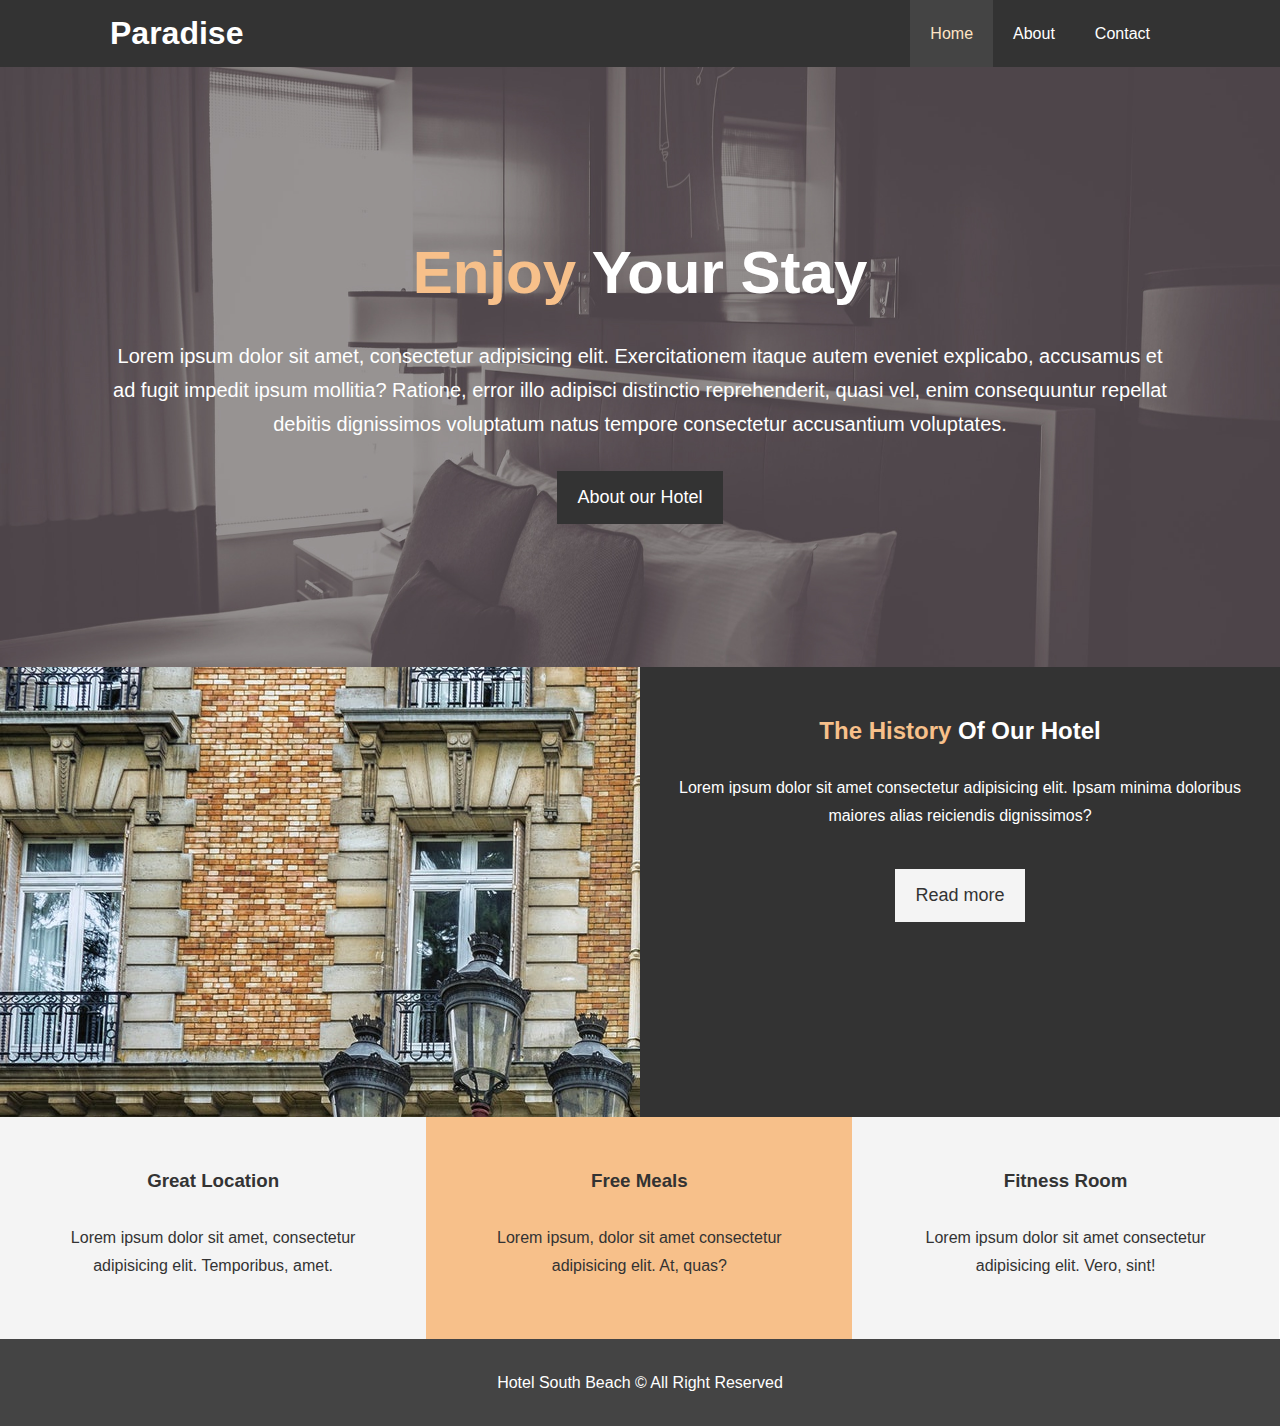
<file: index.html>
<!DOCTYPE html>
<html lang="en">
<head>
    <meta charset="UTF-8">
    <meta name="viewport" content="width=device-width, initial-scale=1.0">
    <meta http-equiv="X-UA-COmpatible" content="ie=edge">
    <meta name="discription" content="Welcome to the world you always fantasy about in Miami Florida">
    <meta name="keywords" content="hotel,Miami hotel, Southbeach hotel"> 
    <link rel="stylesheet" href="https://use.fontawesome.com/releases/v5.15.0/css/all.css" integrity="sha384-OLYO0LymqQ+uHXELyx93kblK5YIS3B2ZfLGBmsJaUyor7CpMTBsahDHByqSuWW+q" crossorigin="anonymous">
    <link rel="stylesheet" href="css/style.css">
    <link rel="stylesheet" media="screen and (max-width: 768px) " href="css/mobile.css">
    <title>Hotel South Beach | Welcome</title>
</head>
<body>
    <header>
        <nav id="navbar">
            <div class="container">
                <h1 class="logo"><a href="index.html">Paradise</a></h1>
                    <ul>
                        <li><a class="current" href="index.html">Home</a></li>
                        <li><a href="about.html">About</a></li>
                        <li><a href="contact.html">Contact</a></li>
                    </ul>                
            </div>
        </nav>
        <div id="showcase">
            <div class="container">
                <div class="showcase-content">
                    <h1> <span class="text-primary">Enjoy</span> Your Stay</h1>
                    <p class="lead">Lorem ipsum dolor sit amet, consectetur adipisicing elit. Exercitationem itaque autem eveniet explicabo, accusamus et ad fugit impedit ipsum mollitia? Ratione, error illo adipisci distinctio reprehenderit, quasi vel, enim consequuntur repellat debitis dignissimos voluptatum natus tempore consectetur accusantium voluptates.</p>
                    <a class="btn" href="about.html">About our Hotel</a>
                </div>
            </div>
        </div>
    </header>
    <section id="home-info" class="bg-dark">
        <div class="info-img"></div>
        <div class="info-content">
            <h2><span class="text-primary">The History</span> Of Our Hotel</h2>
            <p>Lorem ipsum dolor sit amet consectetur adipisicing elit. Ipsam minima doloribus maiores alias reiciendis dignissimos?</p>
            <a href="about.html" class="btn btn-light">Read more</a>


        </div>

    </section>

    <section id="features">
        <div class="box bg-light">
           <i class="fas fa-hotel fa-3x"></i>
            <h3>Great Location</h3>
            <p>Lorem ipsum dolor sit amet, consectetur adipisicing elit. Temporibus, amet.</p>
        </div>
        <div class="box bg-primary">
            <i class="fas fa-utensils fa-3x"></i>
            <h3>Free Meals</h3>
            <p>Lorem ipsum, dolor sit amet consectetur adipisicing elit. At, quas?</p>
        </div>
        <div class="box bg-light">
            <i class="fas fa-dumbbell fa-3x"></i>
            <h3>Fitness Room</h3>
            <p>Lorem ipsum dolor sit amet consectetur adipisicing elit. Vero, sint!</p>
        </div>
    </section>
    <div class="clr"></div>
    <footer id="main-footer">
        <p>Hotel South Beach &copy; All Right Reserved</p>
    </footer>
</body>
</html>
</file>
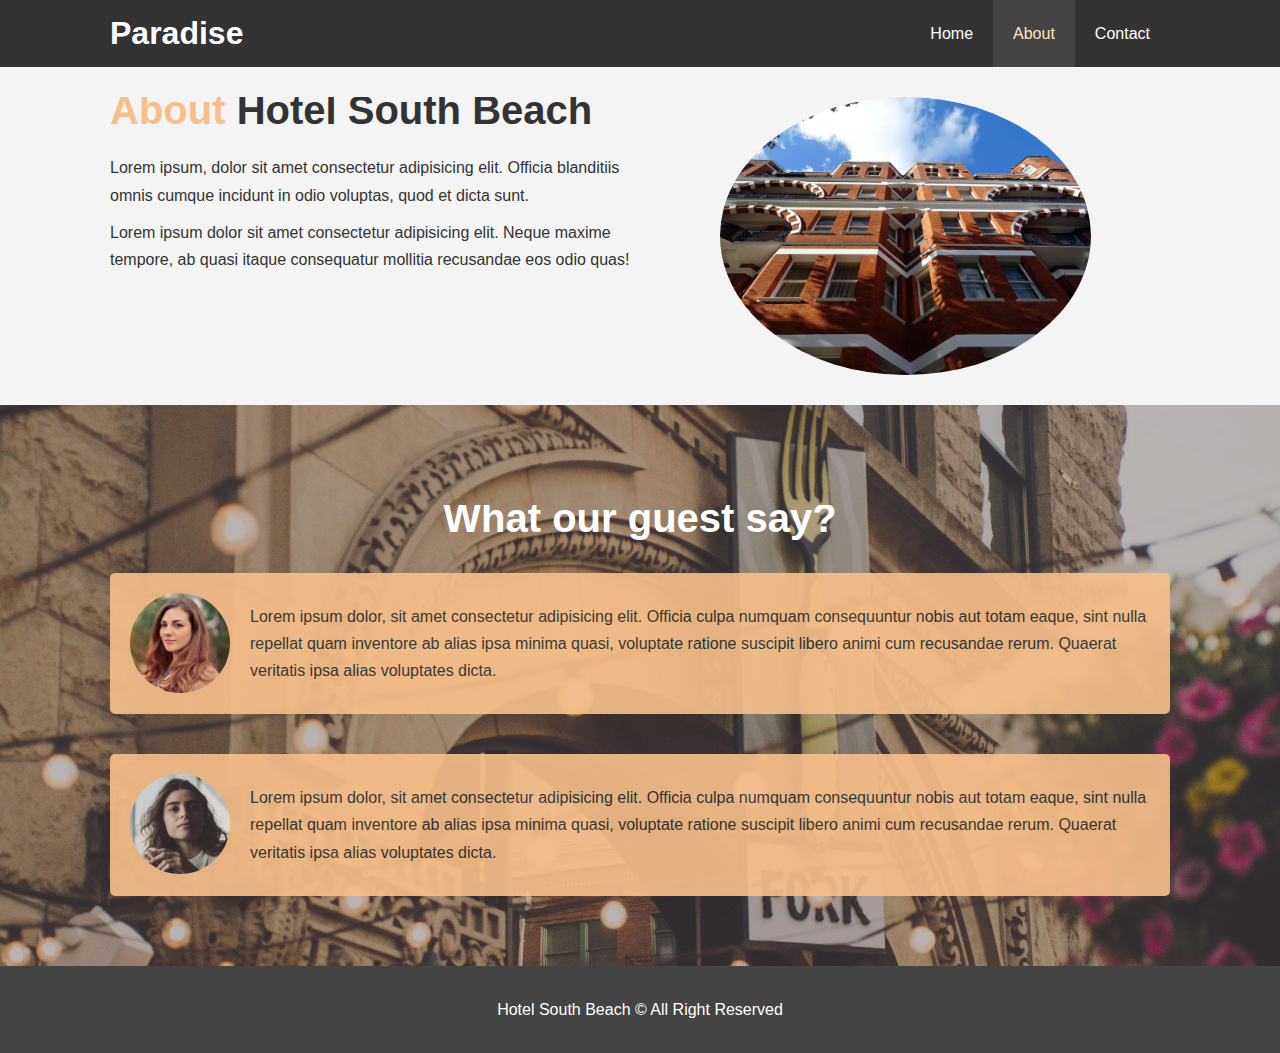
<file: about.html>
<!DOCTYPE html>
<html lang="en">
<head>
    <meta charset="UTF-8">
    <meta name="viewport" content="width=device-width, initial-scale=1.0">
    <meta http-equiv="X-UA-COmpatible" content="ie=edge">
    <meta name="discription" content="Welcome to the world you always fantasy about in Miami Florida">
    <meta name="keywords" content="hotel,Miami hotel, Southbeach hotel"> 
    <link rel="stylesheet" href="https://use.fontawesome.com/releases/v5.15.0/css/all.css" integrity="sha384-OLYO0LymqQ+uHXELyx93kblK5YIS3B2ZfLGBmsJaUyor7CpMTBsahDHByqSuWW+q" crossorigin="anonymous">
    <link rel="stylesheet" href="css/style.css">
    <link rel="stylesheet" media="screen and (max-width: 768px) " href="css/mobile.css">
    <title>Hotel South Beach | About</title>
</head>
<body>
    <header>
        <nav id="navbar">
            <div class="container">
                <h1 class="logo"><a href="index.html">Paradise</a></h1>
                    <ul>
                        <li><a href="index.html">Home</a></li>
                        <li><a class="current" href="about.html">About</a></li>
                        <li><a href="contact.html">Contact</a></li>
                    </ul>                
            </div>
        </nav>
        
    </header>

    <section id="about-info" class="bg-light py-3">
        <div class="container">
            <div class="info-left">
                <h1 class="l-heading"><span class="text-primary">About</span>
                Hotel South Beach</h1>
                <p>Lorem ipsum, dolor sit amet consectetur adipisicing elit. Officia blanditiis omnis cumque incidunt in odio voluptas, quod et dicta sunt.</p>
                <p>Lorem ipsum dolor sit amet consectetur adipisicing elit. Neque maxime tempore, ab quasi itaque consequatur mollitia recusandae eos odio quas!</p>
            </div>
            <div class="info-right">
                <img src="./img/photo-2.jpg" alt="hotel">
            </div>
        </div>
    </section>

    <div class="clr"></div>
    <section id="testimonials" class="py-3">
        <div class="container">
            <h2 class="l-heading"> What our guest say?</h2>
            <div class="testimonial bg-primary">
                <img src="./img/person-1.jpg" alt="Sam">
                <p>Lorem ipsum dolor, sit amet consectetur adipisicing elit. Officia culpa numquam consequuntur nobis aut totam eaque, sint nulla repellat quam inventore ab alias ipsa minima quasi, voluptate ratione suscipit libero animi cum recusandae rerum. Quaerat veritatis ipsa alias voluptates dicta.</p>

            </div>
            <div class="testimonial bg-primary">
                <img src="./img/person-2.jpg" alt="Jenny">
                <p>Lorem ipsum dolor, sit amet consectetur adipisicing elit. Officia culpa numquam consequuntur nobis aut totam eaque, sint nulla repellat quam inventore ab alias ipsa minima quasi, voluptate ratione suscipit libero animi cum recusandae rerum. Quaerat veritatis ipsa alias voluptates dicta.</p>

            </div>

        </div>
    </section>
    
    <footer id="main-footer">
        <p>Hotel South Beach &copy; All Right Reserved</p>
    </footer>
</body>
</html>
</file>
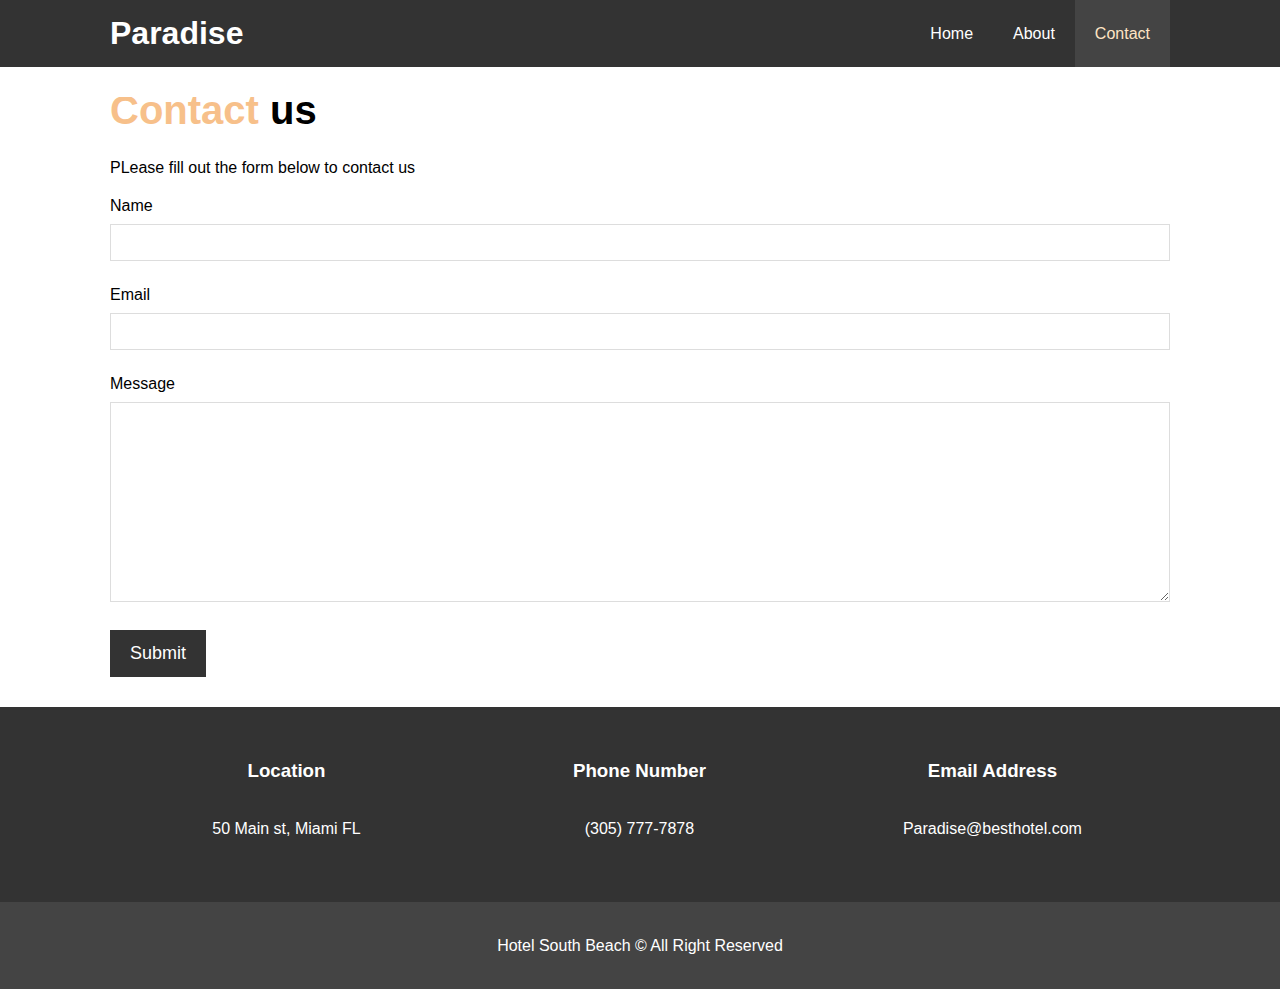
<file: contact.html>
<!DOCTYPE html>
<html lang="en">
<head>
    <meta charset="UTF-8">
    <meta name="viewport" content="width=device-width, initial-scale=1.0">
    <meta http-equiv="X-UA-COmpatible" content="ie=edge">
    <meta name="discription" content="Welcome to the world you always fantasy about in Miami Florida">
    <meta name="keywords" content="hotel,Miami hotel, Southbeach hotel"> 
    <link rel="stylesheet" href="https://use.fontawesome.com/releases/v5.15.0/css/all.css" integrity="sha384-OLYO0LymqQ+uHXELyx93kblK5YIS3B2ZfLGBmsJaUyor7CpMTBsahDHByqSuWW+q" crossorigin="anonymous">
    <link rel="stylesheet" href="css/style.css">
    <link rel="stylesheet" media="screen and (max-width: 768px) " href="css/mobile.css">
    <title>Hotel South Beach | Contact</title>
</head>
<body>
    <header>
        <nav id="navbar">
            <div class="container">
                <h1 class="logo"><a href="index.html">Paradise</a></h1>
                    <ul>
                        <li><a href="index.html">Home</a></li>
                        <li><a href="about.html">About</a></li>
                        <li><a class="current" href="contact.html">Contact</a></li>
                    </ul>                
            </div>
        </nav>
        
    </header>
    <section id="contact-form" class="py-3">
        <div class="container">
            <h1 class="l-heading"><span class="text-primary">Contact</span> us</h1>
            <p>PLease fill out the form below to contact us</p>
            <form action="process.php">
                <div class="form-group">
                    <label for="name">Name</label>
                    <input type="text" name="name" id="name">
                </div>
                <div class="form-group">
                    <label for="email">Email</label>
                    <input type="email" name="email" id="email">
                </div>
                <div class="form-group">
                    <label for="message">Message</label>
                    <textarea name="message" id="message"></textarea>  
                </div>
                <button type="submit" class="btn">Submit</button>
            </form>
        </div>

    </section>

    <section id="contact-info" class="bg-dark">
        <div class="container">
            <div class="box ">
                <i class="fas fa-hotel fa-3x"></i>
                 <h3> Location</h3>
                 <p>50 Main st, Miami FL</p>
             </div>
             <div class="box ">
                 <i class="fas fa-phone fa-3x"></i>
                 <h3>Phone Number</h3>
                 <p>(305) 777-7878</p>
             </div>
             <div class="box ">
                 <i class="fas fa-envelope fa-3x"></i>
                 <h3>Email Address</h3>
                 <p>Paradise@besthotel.com</p>
             </div>
        </div>

    </section>
    
    
    <footer id="main-footer">
        <p>Hotel South Beach &copy; All Right Reserved</p>
    </footer>
</body>
</html>
</file>
<file: css/style.css>
*{
    margin: 0;
    padding: 0;
    box-sizing: border-box;
}


/* Main Styling */
html, body{
    font-family: 'Segoe UI', Tahoma, Geneva, Verdana, sans-serif;
    line-height: 1.7em;

}

a{
    color:#333;
    text-decoration: none;
}

h1, h2, h3{
    padding-bottom: 20px;
}

p{
    margin: 10px 0;
}
/* Utility CLasses */
.container{
    margin: auto;
    max-width: 1100px;
    overflow: auto;
    padding: 0 20px;
}

.text-primary{
    color: #f7c08a;

}

.lead {
   font-size: 20px; 
}

.btn{
    display: inline-block;
    font-size: 18px;
    color: #fff;
    background: #333;
    padding: 13px 20px;
    border: none;
    cursor: pointer;
}

.btn:hover {
    background: #f7c08a;
    color: #333;
}

.btn-light {
    background: #f4f4f4;
    color: #333;
}

.bg-dark {
    background: #333;
    color: white;
}

.bg-light {
    background: #f4f4f4;
    color: #333;
}

.bg-primary {
    color: #333;
    background: #f7c08a;
}

.clr{
    clear: both;
}
 .l-heading {
     font-size: 40px;
 }

/* Padding */
.py-1 {padding: 10px 0;}
.py-2 {padding: 20px 0;}
.py-3 {padding: 30px 0;}
/* NavBar */
#navbar{
    background: #333;
    color: #fff;
    overflow: auto;
}

#navbar a{
    color: #fff;
}

#navbar .logo{
    float: left;
    padding-top:20px ;
}

#navbar ul{
    list-style: none;
    float: right;
}

#navbar ul li {
    float: left;
}

#navbar ul li a {
    display: block;
    padding: 20px;
    text-align: center;
}

#navbar ul li a:hover,
#navbar ul li a.current {
    background: #444;
    color: bisque;
}

/* Showcase */

#showcase {
    background: url('../img/showcase.jpg') no-repeat center center/cover;
    height: 600px;
}

#showcase .showcase-content {
    color: #fff;
    text-align: center;
    padding-top: 170px;

}

#showcase .showcase-content h1 {
    font-size: 60px;
    line-height: 1.2em;

}

#showcase .showcase-content p {
    padding-bottom: 20px;
    line-height: 1.7em;
}


/* Home Info */
#home-info {
    height: 450px;
}

#home-info .info-img {
    float: left;
    width: 50%;
    background: url('../img/photo-1.jpg')no-repeat;
    min-height: 100%;
}

#home-info .info-content {
    float: right;
    width: 50%;
    height: 100%;
    text-align: center;
    padding: 50px 30px;
    overflow: hidden;
}

#home-info .info-content p {
    padding-bottom: 30px;
}

/* Features  */
.box {
    float: left;
    width: 33.3%;
    padding: 50px;
    text-align: center;
}

.box i {
    margin-bottom: 10px;
}

/* About info */
#about-info .info-right {
    float: right;
    width: 50%;
    min-height: 100%;

}

#about-info .info-right img {
    width: 70%;
    display: block;
    margin: auto;
    border-radius: 50%;
}

#about-info .info-left {
    float: left;
    width: 50%;
    min-height: 100%;

}

/* Testimonials */
#testimonials {
    height: 100%;
    background: url(../img/test-bg.jpg) no-repeat center center/cover;
    padding-top: 100px;
}
#testimonials h2 {
    color: #fff;
    text-align: center;
    padding-bottom: 40px;
}

#testimonials .testimonial {
    padding: 20px;
    margin-bottom: 40px;
    border-radius: 5px;
    opacity: 0.9;

}

#testimonials .testimonial img {
    width: 100px;
    float: left;
    margin-right: 20px;
    border-radius: 50%;
}

/* Contact Form */
#contact-form .form-group {
    margin-bottom: 20px;
}

#contact-form label {
    display: block;
    margin-bottom: 5px;
}

#contact-form input, 
#contact-form textarea {
    width: 100%;
    padding: 10px;
    border: 1px #ddd solid;
}

#contact-form textarea {
    height: 200px;
}

#contact-form input:focus, 
#contact-form textarea:focus {
    outline: none;
    border-color: #f7c08a;
}
/* Footer */

#main-footer {
    text-align: center;
    background: #444;
    color: white;
    padding: 20px;
}
</file>
<file: css/mobile.css>
#navbar .logo{
    float: none;
    text-align: center;
    
}

#navbar ul, #navbar ul li {
    float: none;
}

#navbar ul li a {
    padding: 5px;
    border-bottom: #444 dotted 1px;
}

/* Showcase */
#showcase {
    height: 100%;
}

#showcase .showcase-content {
    padding-top: 70px;
    padding-bottom:30px ;


}
/* Home Info */
#home-info .info-img {
    display: none;

}

#home-info .info-content {
    float: none;
    width: 100%;
   
}

/* Boxes */
.box {
    float: none;
    width: 100%;
}

/* About */
#about-info .info-right,
#about-info .info-left {
    float: none;
    width: 100%;
}

#about-info .info-right {
    margin-top: 30px;
}

.l-heading {
    text-align: center;
}

/* Contact */
#contact-info .box {
    border-bottom: #444 dotted 1px;


}
</file>
